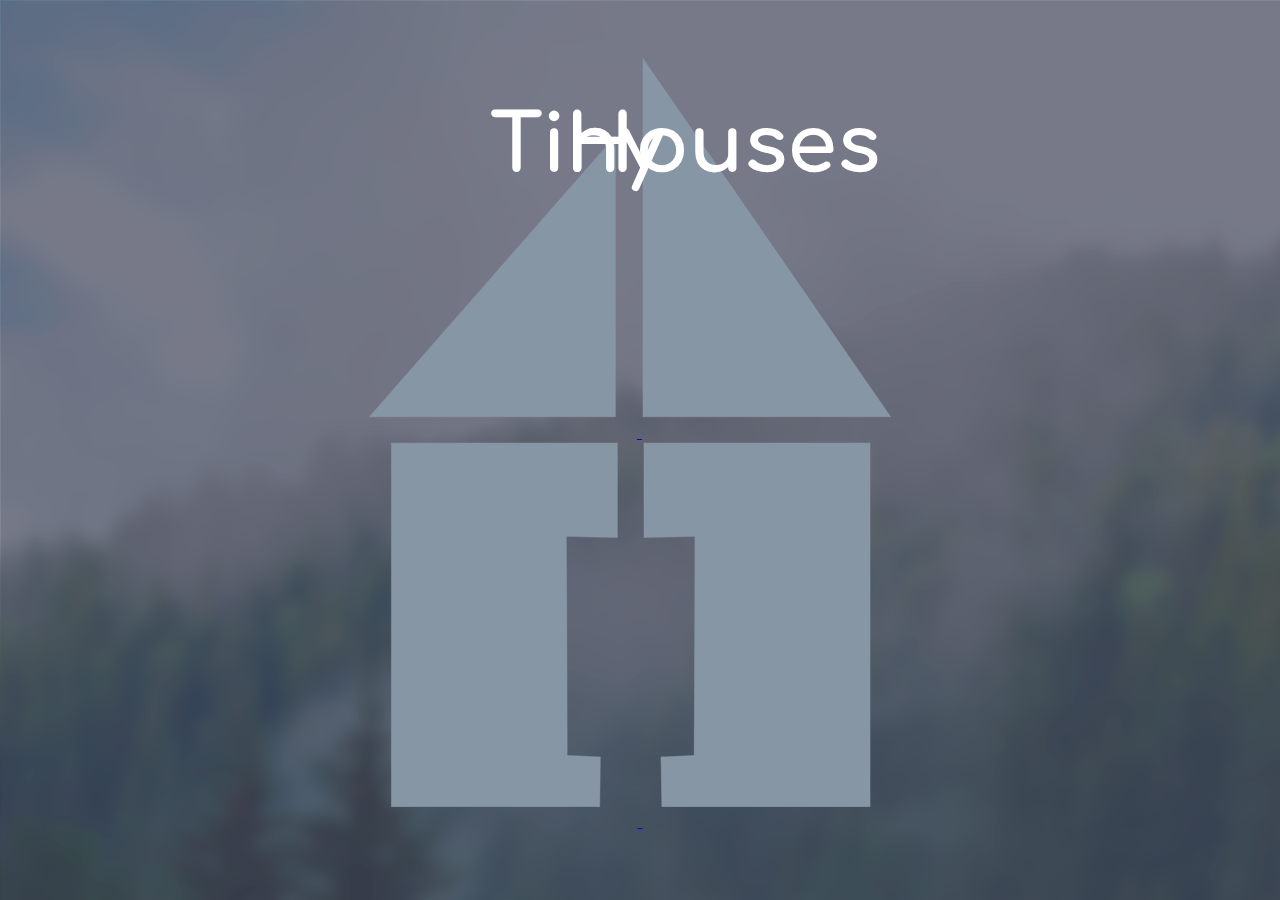
<file: index.html>
<!DOCTYPE html>
<html lang="en">

<head>
	<meta charset="UTF-8">
	<link href="https://fonts.googleapis.com/css?family=Comfortaa:700|Karla:400,400i,700,700i" rel="stylesheet">
	<link rel="stylesheet" type="text/css" href=".\css\css homepage\stylesheet.css">
	<title>Tiny Houses - Home</title>
</head>



<body background="./images/homepage-images/bgindex.png">
	
	<div id= "indextitle1">	<h1>Tiny </h1> </div>
	<div id= "indextitle2">	<h1> Houses</h1> </div>
	
	
	
	
	<div id="housecontainer"> 	
	<a href="./pages/about.html"> <div id="piece1"> </div> </a>
	<a href="./pages/for-sale.html">	<div id="piece2"> </div>  </a>
	</div>



	<div id="housecontainer2">

	<a href="./pages/faq.html"> <div id="piece3"> </div> </a>
	<a href="./pages/comunity.html"> <div id="piece4"> </div> </a>
</div>







</body>
</html>
</file>
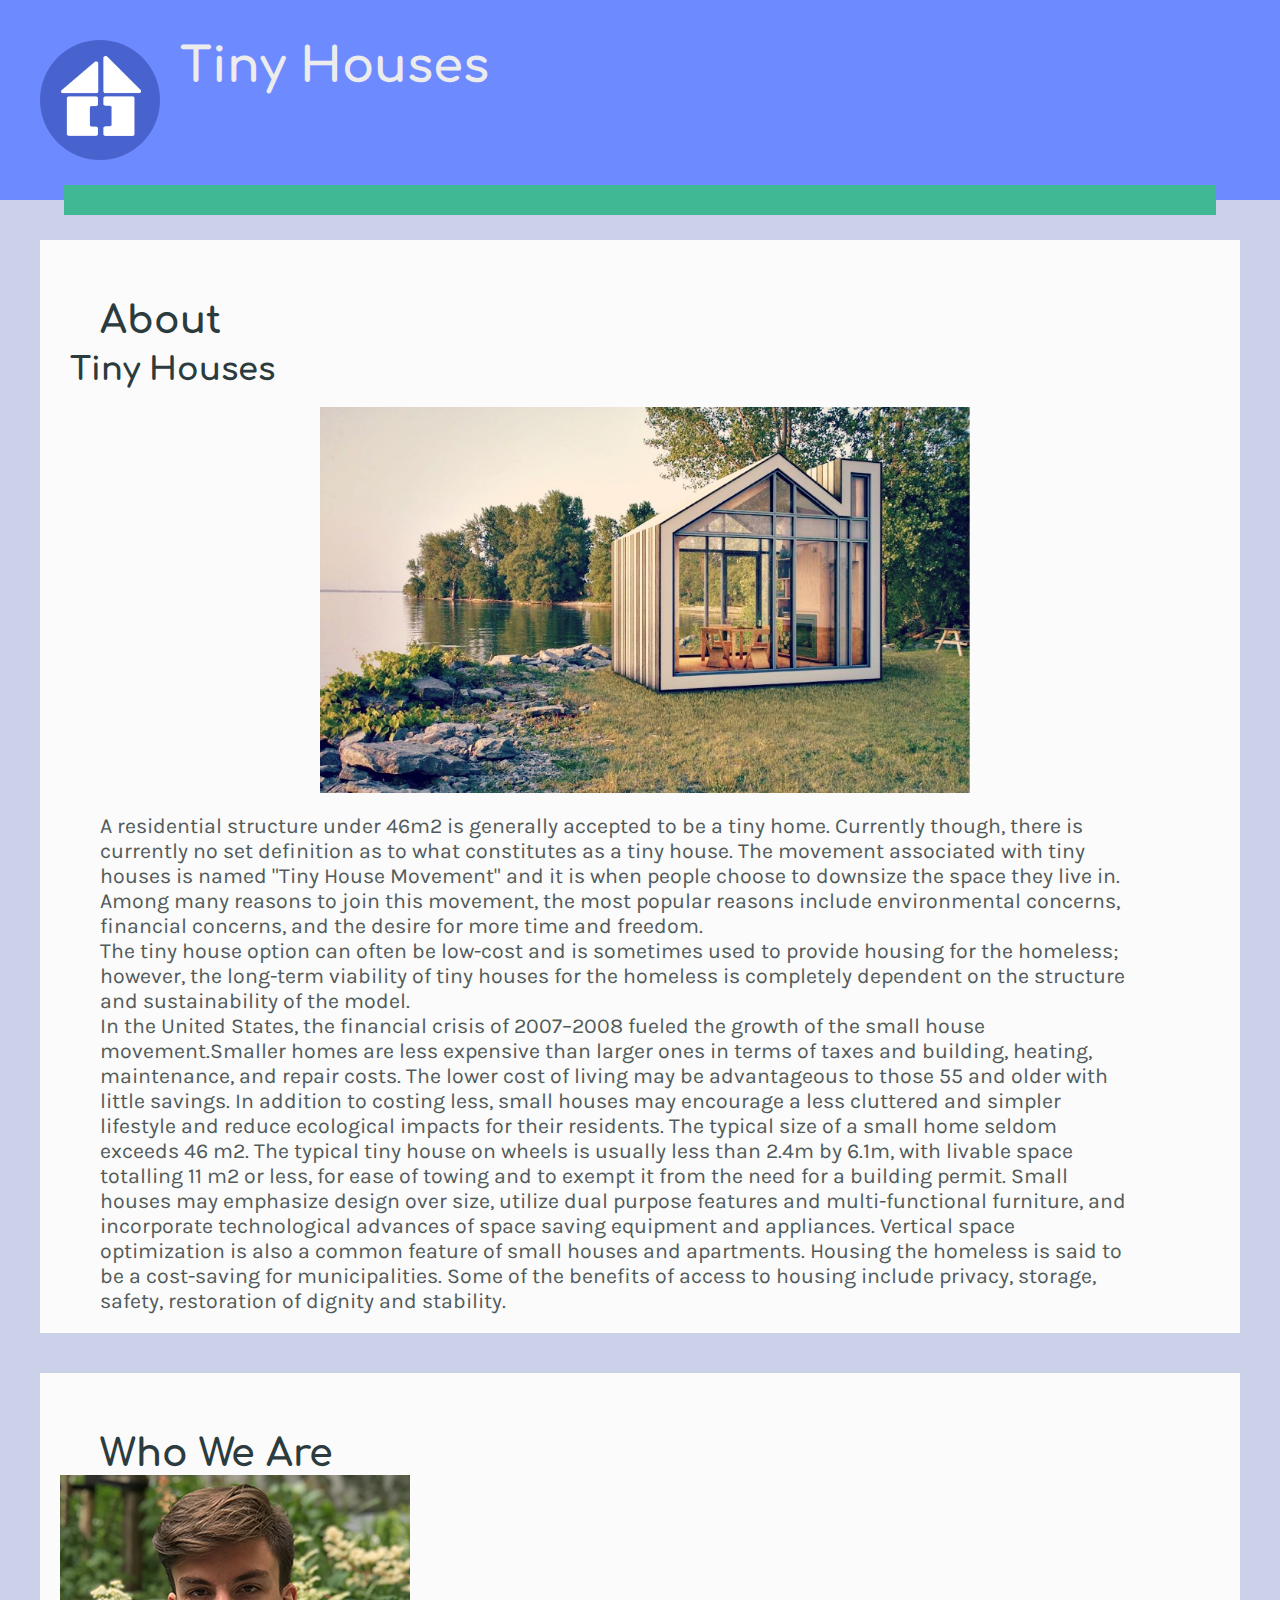
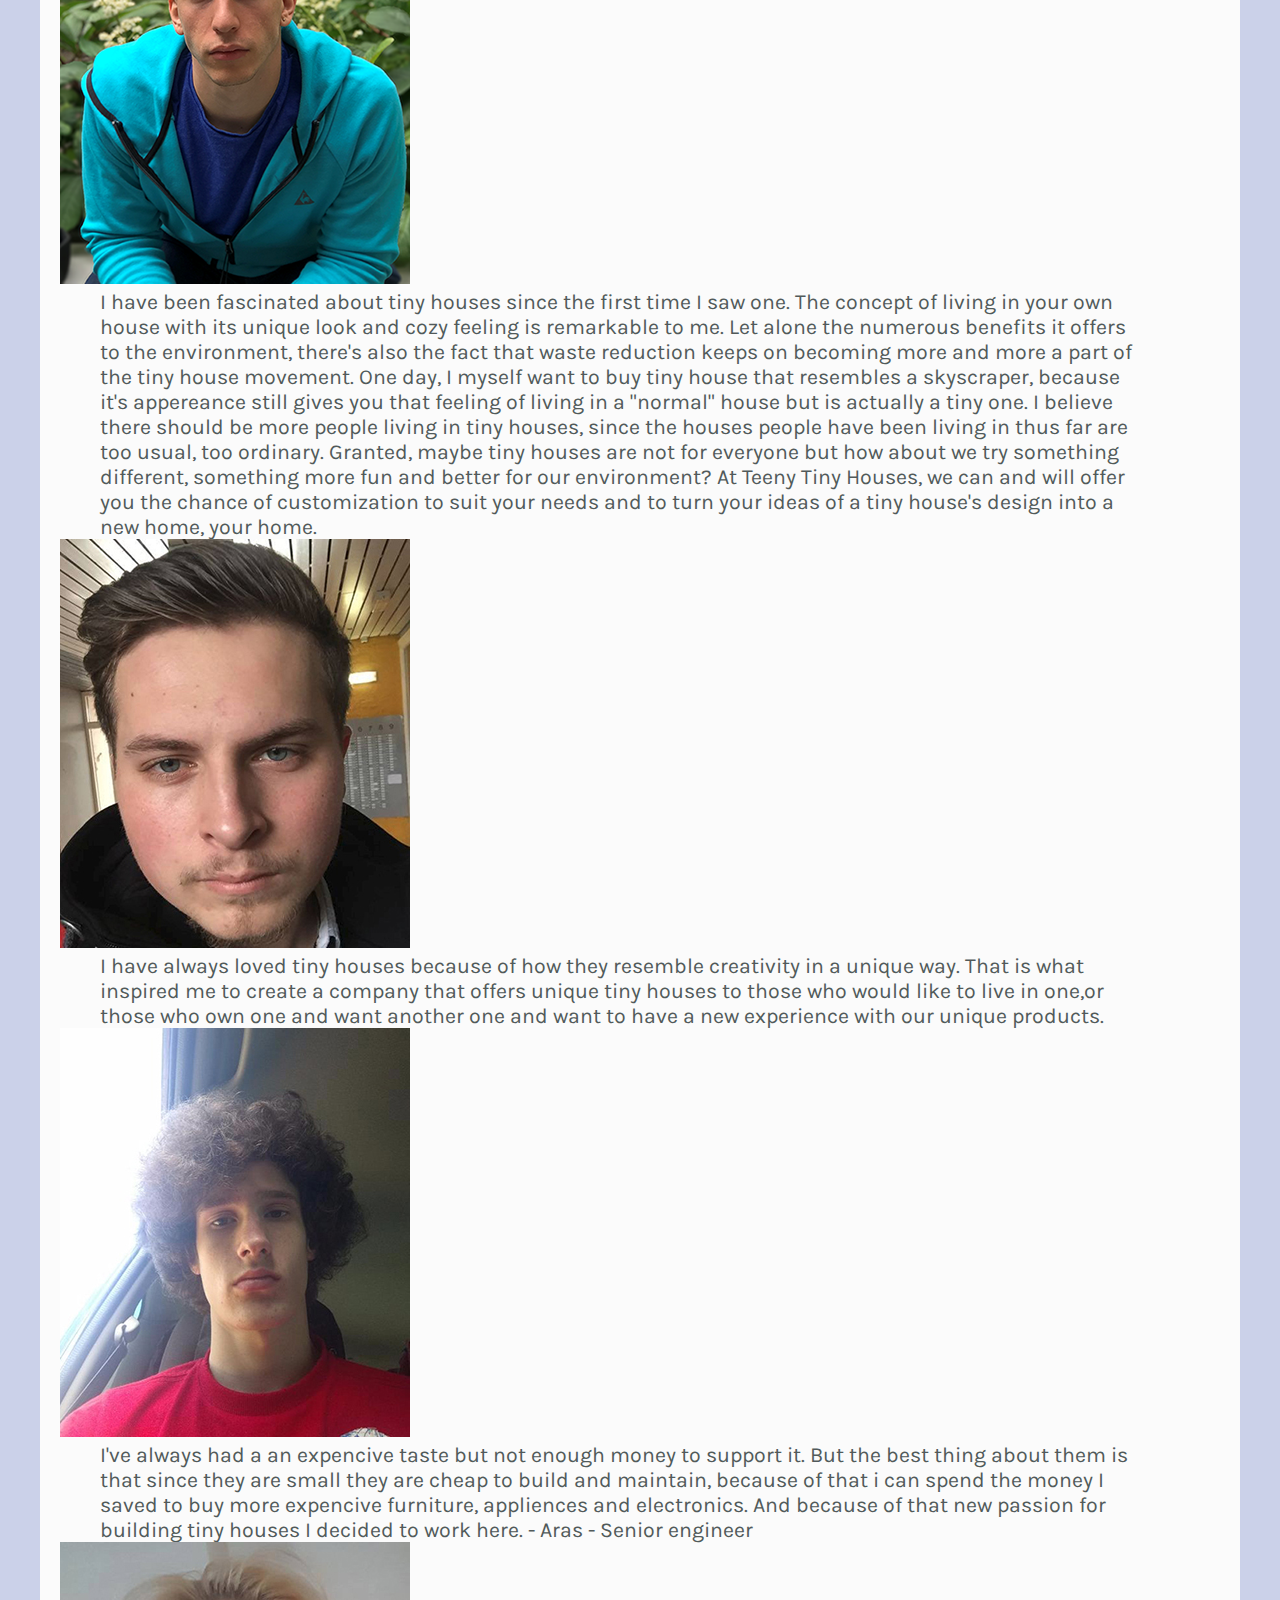
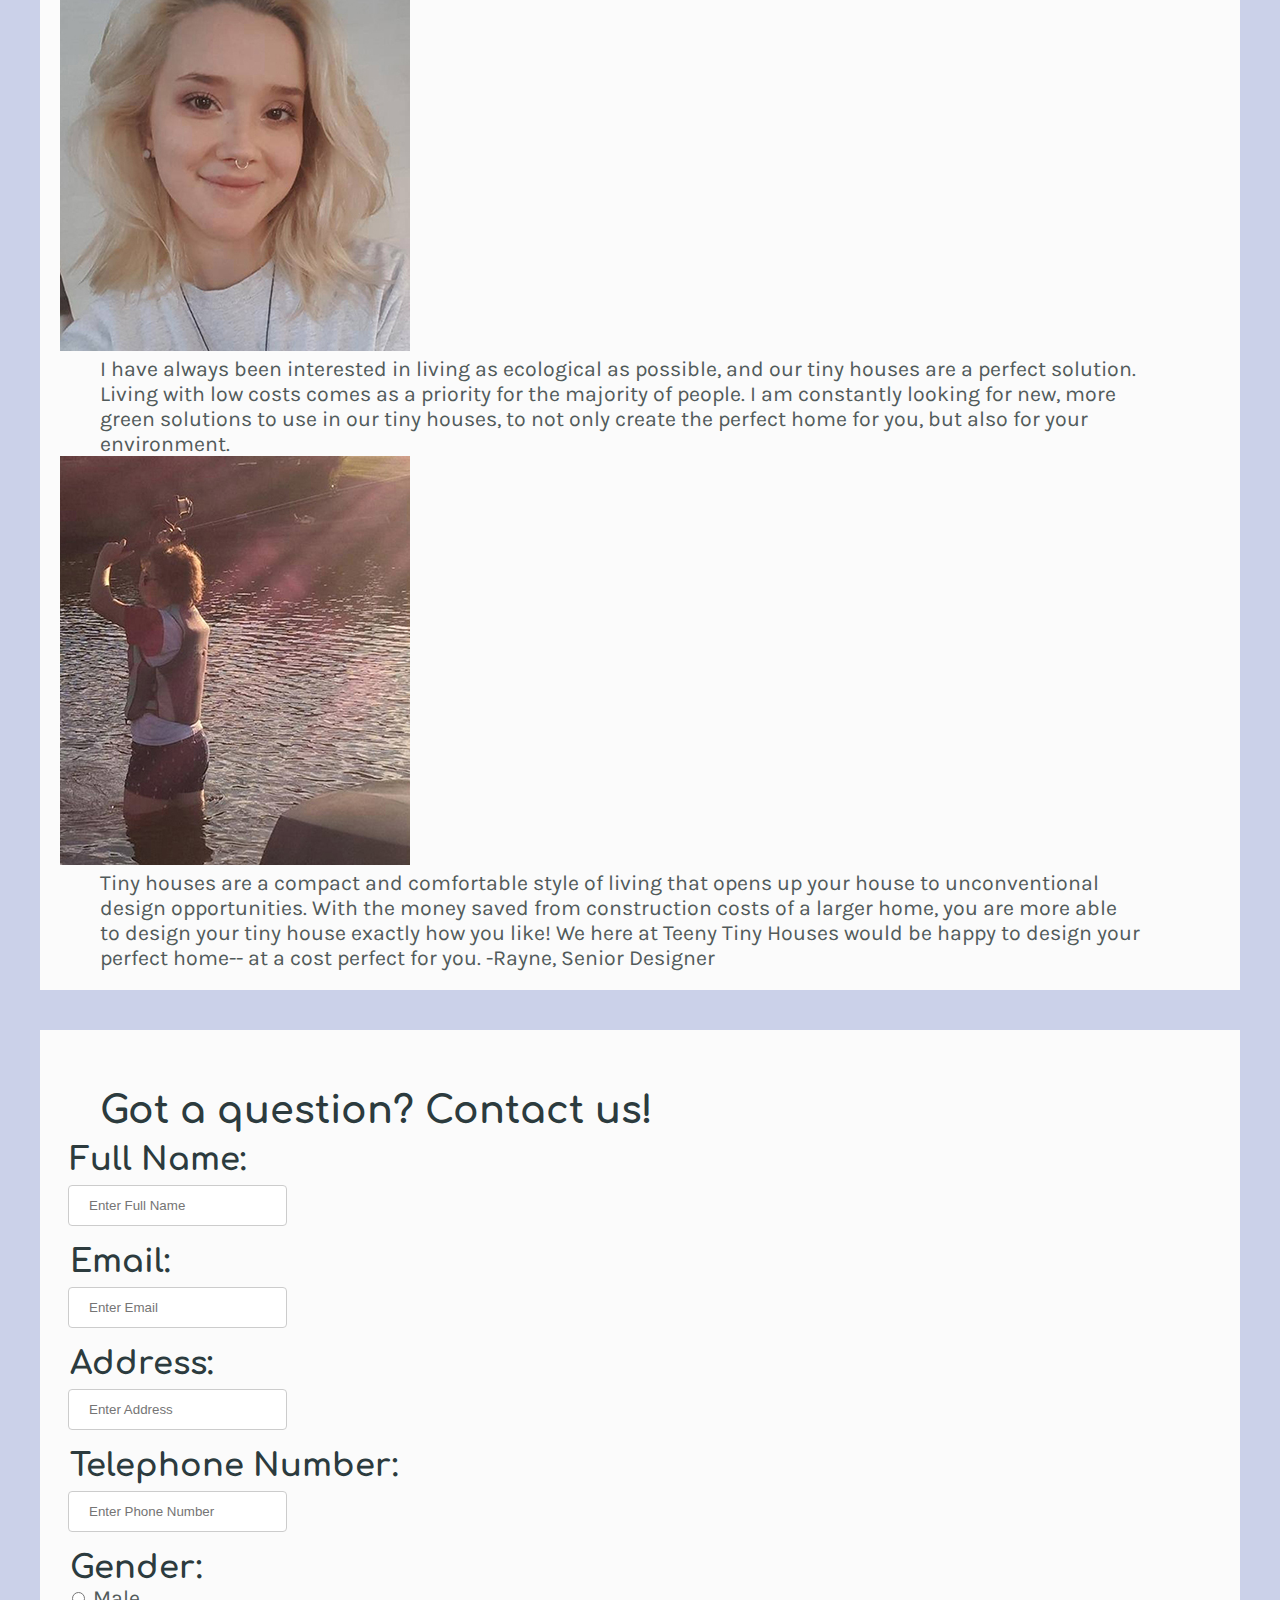
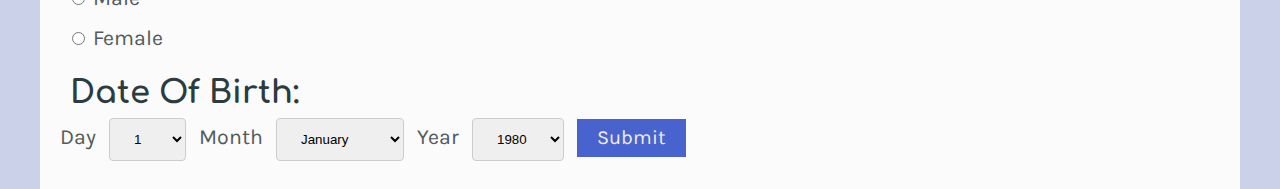
<file: pages/about.html>
<!DOCTYPE html>
<html lang="en">
<head>
	<meta charset="UTF-8">
	<meta name="viewport" content="width=device-width, initial-scale=1">
	<link href="https://fonts.googleapis.com/css?family=Comfortaa:700|Karla:400,400i,700,700i" rel="stylesheet">
    <link rel="stylesheet" href="../css/initial.css">
    <link rel="stylesheet" href="../css/about/about.css">
    <link rel="stylesheet" href="../css/modal.css">
	<title>Teeny Tiny Houses - About</title>
</head>

<body>
	 <!--USE THIS header-->
  <header>
    <div class = "dot">
      <button id="myBtn"><img src="../images/logo-01.png" style="display: block; margin-left: 15px; margin-top: 15px; width: 80px; height: 80px;">
      </button>
    </div>
    <h1>Tiny Houses</h1>
  <div class = "rectangle"> </div>
  </header>

  <div id="navigation-menu" class="modal">
        <div class="modal-content">
            <div class="modal-header">
                <span class="close">&times;</span>
            </div>
            <div class="modal-body">
                <div id="housecontainer">
                    <a href="./about.html">
                        <div id="piece1"> </div>
                    </a>
                    <a href="./for-sale.html">
                        <div id="piece2"> </div>
                    </a>
                </div>
                <div id="housecontainer2">
                    <a href="./faq.html">
                        <div id="piece3"> </div>
                    </a>
                    <a href="./comunity.html">
                        <div id="piece4"> </div>
                    </a>
                </div>
            </div>
        </div>
    </div>
<!--USE THE ABOVE -->
    <div class="box1">
    <h2>About</h2>
    <h3> Tiny Houses
          <img src="../images/about/tiny-house.jpg" alt="Tiny House" class="image1">
    </h3>
        <p class="body"> A residential structure under 46m2 is generally accepted to be a tiny home. Currently though, there is currently no set definition as to what constitutes as a tiny house. The                        movement associated with tiny houses is named "Tiny House Movement" and it is when people choose to downsize the space they live in. Among many reasons to join this movement,                        the most popular reasons include environmental concerns, financial concerns, and the desire for more time and freedom. </p>
              <p class="body"> The tiny house option can often be low-cost and is sometimes used to provide housing for the homeless; however, the long-term viability of tiny houses for the homeless is completely dependent on the structure and sustainability of the model.
              <p class="body"> In the United States, the financial crisis of 2007–2008 fueled the growth of the small house movement.Smaller homes are less expensive than larger ones in terms of taxes and building, heating, maintenance, and repair costs. The lower cost of living may be advantageous to those 55 and older with little savings. In addition to costing less, small houses may encourage a less cluttered and simpler lifestyle and reduce ecological impacts for their residents. The typical size of a small home seldom exceeds 46 m2. The typical tiny house on wheels is usually less than 2.4m by 6.1m, with livable space totalling 11 m2 or less, for ease of towing and to exempt it from the need for a building permit.
              Small houses may emphasize design over size, utilize dual purpose features and multi-functional furniture, and incorporate technological advances of space saving equipment and appliances. Vertical space optimization is also a common feature of small houses and apartments. Housing the homeless is said to be a cost-saving for municipalities. Some of the benefits of access to housing include privacy, storage, safety, restoration of dignity and stability. </p>

    </div>
    <div class="box2">
        <h2>Who We Are </h2>
        <div><img src="../images/about/IMG_05212.png"><p>I have been fascinated about tiny houses since the first time I saw one. The concept of living in your own house with its unique look and cozy feeling is remarkable to me. Let alone the numerous benefits it offers to the environment, there's also the fact that waste reduction keeps on becoming more and more a part of the tiny house movement. One day, I myself want to buy tiny house that resembles a skyscraper, because it's appereance still gives you that feeling of living in a "normal" house but is actually a tiny one. I believe there should be more people living in tiny houses, since the houses people have been living in thus far are too usual, too ordinary. Granted, maybe tiny houses are not for everyone but how about we try something different, something more fun and better for our environment? At Teeny Tiny Houses, we can and will offer you the chance of customization to suit your needs and to turn your ideas of a tiny house's design into a new home, your home. </p> </div> 
        <div><img src="../images/about/krasi.jpeg"><p> I have always loved tiny houses because of how they resemble creativity in a unique way. That is what inspired me to create a company that offers unique tiny houses to those who would like to live in one,or those who own one and want another one and want to have a new experience with our unique products.</p> </div> 
        <div><img src="../images/about/aras.jpeg"><p>I've always had a an expencive taste but not enough money to support it. But the best thing about them is that since they are small they are cheap to build and maintain, because of that i can spend the money I saved to buy more expencive furniture, appliences and electronics. And because of that new passion for building tiny houses I decided to work here. - Aras - Senior engineer </p> </div> 
        <div><img src="../images/about/inka.jpeg"><p> I have always been interested in living as ecological as possible, and our tiny houses are a perfect solution. Living with low costs comes as a priority for the majority of people. I am constantly looking for new, more green solutions to use in our tiny houses, to not only create the perfect home for you, but also for your environment.</p> </div> 
        <div><img src="../images/about/rayn.jpeg"><p>Tiny houses are a compact and comfortable style of living that opens up your house to unconventional design opportunities. With the money saved from construction costs of a larger home, you are more able to design your tiny house exactly how you like! We here at Teeny Tiny Houses would be happy to design your perfect home-- at a cost perfect for you. -Rayne, Senior Designer</p> </div> 
    </div>
    <section id="submission">
    <div class="box3">
    <h2>Got a question? Contact us!</h2>
        <form>
    <h3> Full Name: </h3>
        <input type="text" placeholder="Enter Full Name">
        <h3> Email: </h3>
        <input type="email" placeholder="Enter Email">
        <h3> Address: </h3>
        <input type="text" placeholder="Enter Address">
        <h3> Telephone Number: </h3>
        <input type="text" placeholder="Enter Phone Number">
        <h3> Gender: </h3>
        <input type="radio" name="gender" value="Male"> Male<br>
        <input type="radio" name="gender" value="Female"> Female<br>
        <h3> Date Of Birth:</h3>
                        Day
            <select name="DOBDay">
                    <option value="1">1</option>
                    <option value="2">2</option>
                    <option value="3">3</option>
                    <option value="4">4</option>
                    <option value="5">5</option>
                    <option value="6">6</option>
                    <option value="7">7</option>
                    <option value="8">8</option>
                    <option value="9">9</option>
                    <option value="10">10</option>
                    <option value="11">11</option>
                    <option value="12">12</option>
                    <option value="13">13</option>
                    <option value="14">14</option>
                    <option value="15">15</option>
                    <option value="16">16</option>
                    <option value="17">17</option>
                    <option value="18">18</option>
                    <option value="19">19</option>
                    <option value="20">20</option>
                    <option value="21">21</option>
                    <option value="22">22</option>
                    <option value="23">23</option>
                    <option value="24">24</option>
                    <option value="25">25</option>
                    <option value="26">26</option>
                    <option value="27">27</option>
                    <option value="28">28</option>
                    <option value="29">29</option>
                    <option value="30">30</option>
                    <option value="31">31</option>
                        </select>
                        Month
            <select name="DOBMonth">
                    <option value="January">January</option>
                    <option value="February">February</option>
                    <option value="March">March</option>
                    <option value="April">April</option>
                    <option value="May">May</option>
                    <option value="June">June</option>
                    <option value="July">July</option>
                    <option value="August">August</option>
                    <option value="September">September</option>
                    <option value="October">October</option>
                    <option value="November">November</option>
                    <option value="December">December</option>
                        </select>

                        Year
            <select name="DOBYear">
                    <option value="1980">1980</option>
                    <option value="1981">1981</option>
                    <option value="1982">1982</option>
                    <option value="1983">1983</option>
                    <option value="1984">1984</option>
                    <option value="1985">1985</option>
                    <option value="1986">1986</option>
                    <option value="1987">1987</option>
                    <option value="1988">1988</option>
                    <option value="1989">1989</option>
                    <option value="1990">1990</option>
                    <option value="1991">1991</option>
                    <option value="1992">1992</option>
                    <option value="1993">1993</option>
                    <option value="1994">1994</option>
                    <option value="1995">1995</option>
                    <option value="1996">1996</option>
                    <option value="1997">1997</option>
                    <option value="1998">1998</option>
                    <option value="1999">1999</option>
                    <option value="2000">2000</option>
                    <option value="2001">2001</option>
                    <option value="2002">2002</option>
                    <option value="2003">2003</option>
                    <option value="2004">2004</option>
                    <option value="2005">2005</option>
                    <option value="2006">2006</option>
                    <option value="2007">2007</option>
                    <option value="2008">2008</option>
                    <option value="2009">2009</option>
                    <option value="2010">2010</option>
            </select>
        <button type="submit" class="button">Submit</button>

        </form>

    </div>
	</section>
	<script type="text/javascript" src = "../js/modal.js"></script>
</body>
</html>
</file>
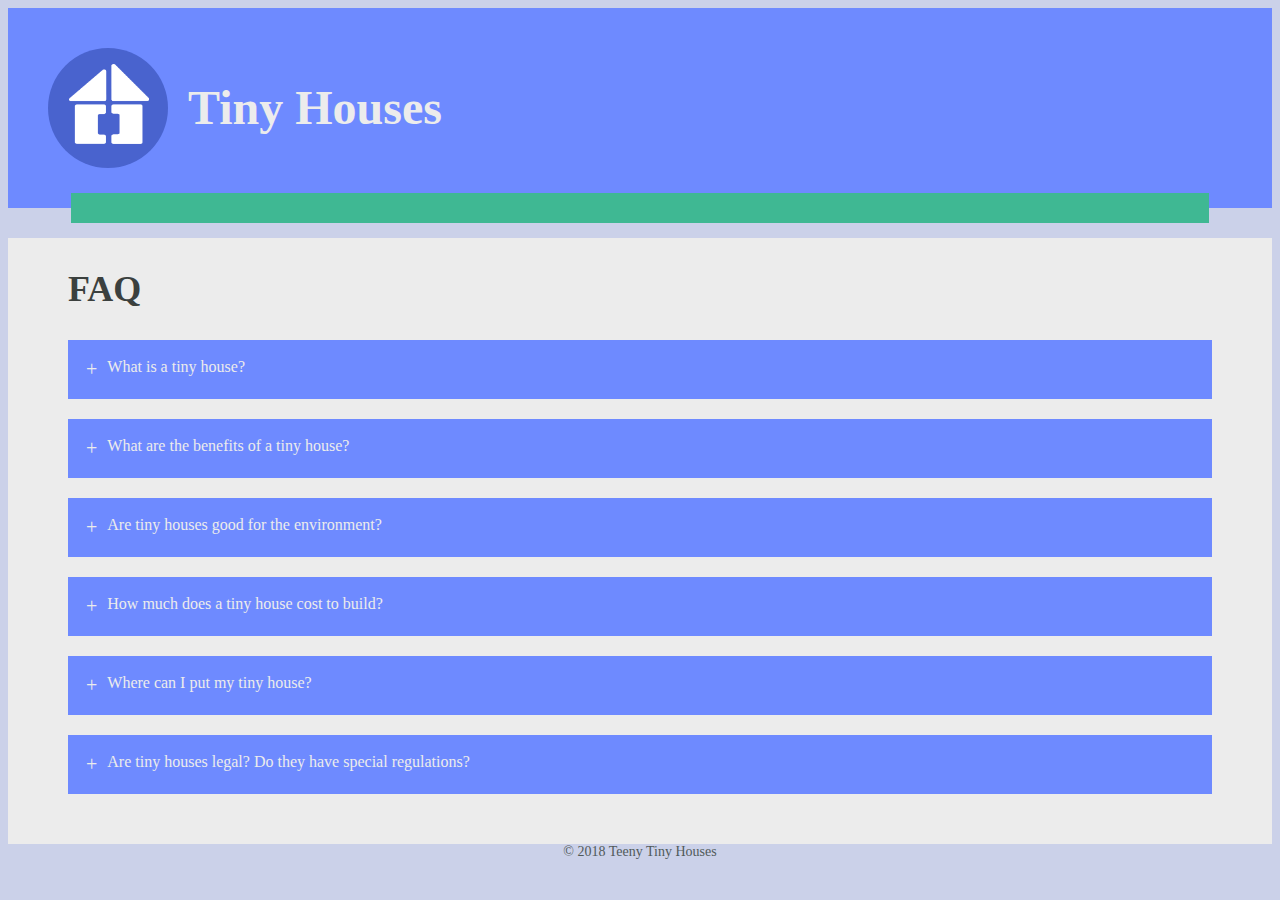
<file: pages/faq.html>
<!DOCTYPE html>

<html lang = "en">
<head>
  <title>Tiny Houses - FAQ</title>
  <link rel = "stylesheet" type = "text/css" href = "../css/faq/style.css">
  <link rel = "stylesheet" type = "text/css" href = "../css/modal.css">

</head>

<body>
  <!--USE THIS header-->
  <header>
    <div class = "dot">
      <button id="myBtn"><img src="../images/logo-01.png" style="display: block; margin-left: 15px; margin-top: 15px; width: 80px; height: 80px;">
      </button>
    </div>
    <h1>Tiny Houses</h1>
  <div class = "rectangle"> </div>
  </header>

  <div id="navigation-menu" class="modal">
        <div class="modal-content">
            <div class="modal-header">
                <span class="close">&times;</span>
            </div>
            <div class="modal-body">
                <div id="housecontainer">
                    <a href="./about.html">
                        <div id="piece1"> </div>
                    </a>
                    <a href="./for-sale.html">
                        <div id="piece2"> </div>
                    </a>
                </div>
                <div id="housecontainer2">
                    <a href="./faq.html">
                        <div id="piece3"> </div>
                    </a>
                    <a href="./comunity.html">
                        <div id="piece4"> </div>
                    </a>
                </div>
            </div>
        </div>
    </div>
<!--USE THE ABOVE -->

  <div class = "main-text">
    <h2>FAQ</h2>
      <button class="accordion">What is a tiny house?</button>
          <div class="panel">
          Tiny houses are a freestanding and mobile home that is smaller than 50 meters square. Many tiny houses are build on flatbed trailers by their owners.
          </div>
      <button class="accordion">What are the benefits of a tiny house?</button>
          <div class="panel">
            The benefits of a tiny house are varied. You are more mobile with a tiny house, capable of moving it from one location to another. You also carry less stuff with you, as you don't have enough space to accumulate clutter.
          </div>
      <button class="accordion">Are tiny houses good for the environment?</button>
          <div class="panel">
            Yes! Tiny houses ar eknown for being environmentally conscious and using less resources than the average house. Due to their small size, they are much cheaper to heat. You can also opt to use recycled materials during the building process, or install solar panels.
          </div>
      <button class="accordion">How much does a tiny house cost to build?</button>
          <div class="panel">
            Tiny houses can cost anywhere between $10k to up to $50k for construction, depending on the materials used and the style of the house. Most professionally constructed tiny houses are between $30k and $50k. The cheapest owner-built homes can come under $10k.
          </div>
      <button class="accordion">Where can I put my tiny house?</button>
          <div class="panel">
            Most people park their tiny homes on their own property, or at a friend's or relative's property. Others use the mobility of their home to move from place to place. If the tiny house has RV or conventional plumbing, it is possible to park it in an RV trailer park.
            <br/> <br/> For the most part, tiny houses do not have zoning rules or ordinances put in place yet, leaving them in a legal gray area. There are, however, many communitities that have adapted to the popularity of tiny houses and allow you to permanently keep your home there.
            </div>
      <button class="accordion">Are tiny houses legal? Do they have special regulations?</button>
          <div class="panel">
            While some communities have building restrictions on alternative housing, others do not. As most tiny houses are built on trailers they fall under 'travel trailer' categories and building codes do not apply. If you are building your tiny home on a foundation, then you must still follow building codes for your area.
            </div>
    </div>
    <script type="text/javascript" src = "../js/faq.js"></script>
    <script type="text/javascript" src = "../js/modal.js"></script>
    <footer>
      © 2018 Teeny Tiny Houses
    </footer>
</body>
</html>
</file>
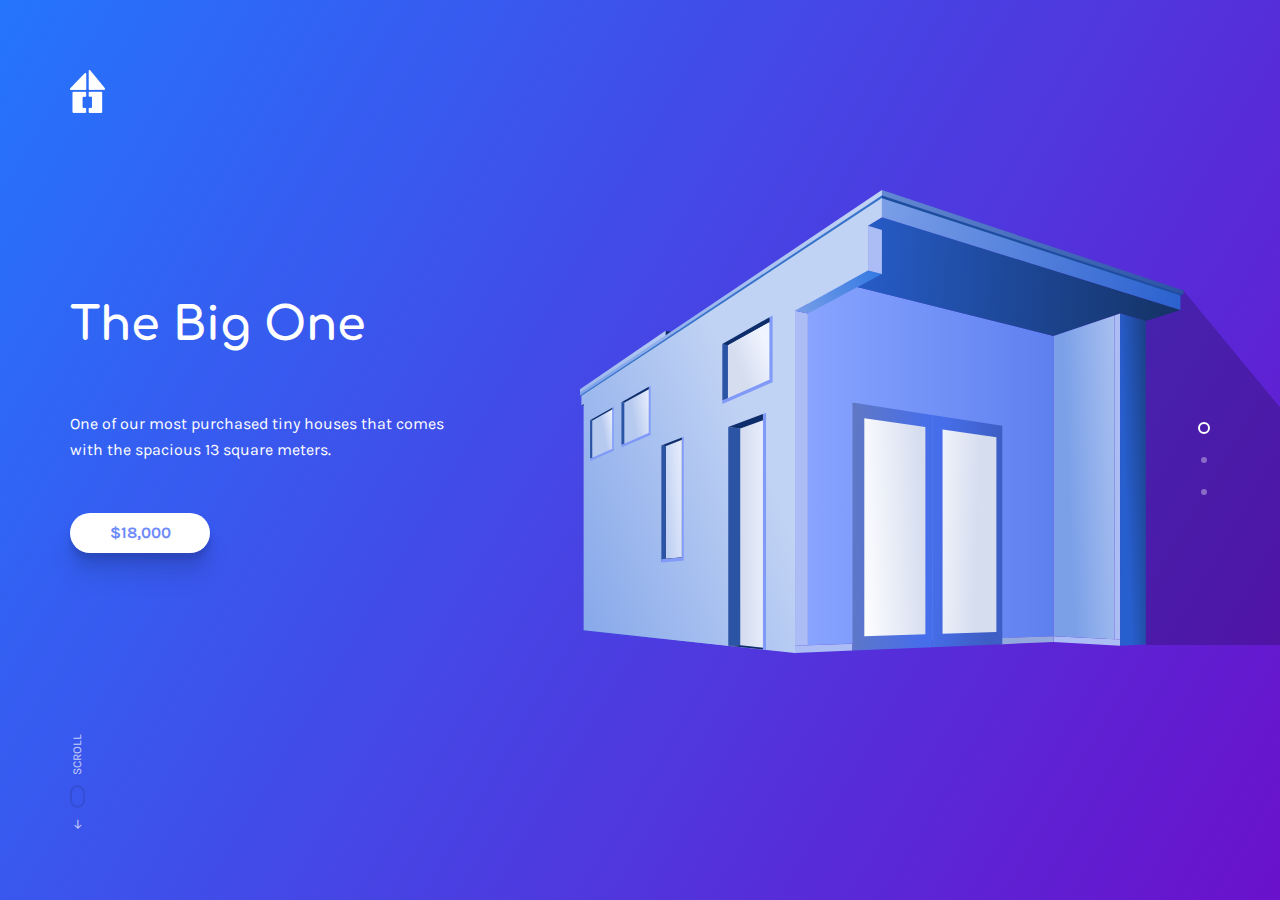
<file: pages/for-sale.html>
<!DOCTYPE html>
<html lang="en">

<head>
    <meta charset="UTF-8">
    <meta name="viewport" content="width=device-width, initial-scale=1">
    <link href="https://fonts.googleapis.com/css?family=Comfortaa:700|Karla:400,400i,700,700i" rel="stylesheet">
    <link rel="stylesheet" href="../css/initial.css">
    <link rel="stylesheet" href="../css/icon-font.css">
    <link rel="stylesheet" href="../css/bootstrap-grid.css">
    <link rel="stylesheet" href="../css/spacing.css">
    <link rel="stylesheet" href="../css/for-sale/header.css">
    <link rel="stylesheet" href="../css/for-sale/screen.css">
    <link rel="stylesheet" href="../css/for-sale/buttons.css">
    <link rel="stylesheet" href="../css/modal.css">
    <title>Tiny Houses - For Sale</title>
</head>

<body>
    <div id="for-sale" class="screen done r-to-l">
        <header class="pt-7">
            <div class="container">
                <div class="row">
                    <div class="col-12">
                        <a id="logo"><img src="../images/logo-01.png" alt="Logo"></a>
                    </div>
                </div>
            </div>
        </header>
        <div class="content d-flex flex-direction-row align-items-center">
            <div class="container p-xl-0 pr-0">
                <div class="row align-items-center mr-0">
                    <div class="col-sm-4 content-wrapper">
                        <h1 class="heading">The big one</h1>
                        <p class="mt-5 mb-5 description">One of our most purchased tiny houses that comes with the spacious 13 square meters.</p>
                        <button class="btn btn-white btn-round shadow">
                            <strong class="normal">$18,000</strong>
                            <strong class="hover">
								<i class="icon-shopping-cart"></i>
								Buy now
							</strong>
                        </button>
                    </div>
                    <div class="col-sm-7 offset-1 pr-0 text-right image-wrapper">
                        <img class="image" src="../images/for-sale/3d-house-1.svg" alt="3D Tiny House 1">
                    </div>
                </div>
            </div>
        </div>
        <footer class="pb-7">
            <div class="container">
                <div class="row">
                    <a class="scroll-down d-flex flex-column">
						<span class="label mb-1">scroll</span>
						<svg id="icon-mouse-svg" viewBox="0 0 15 22.5">
							<g class="icon-mouse">
									<g>
										<circle class="mouse-wheel" cx="7.5" cy="7" r="2"/>
									</g>
								<path class="mouse-outline" d="M7.5,2c3,0,5.5,2.5,5.5,5.5V15c0,3-2.5,5.5-5.5,5.5S2,18,2,15V7.5C2,4.5,4.5,2,7.5,2 M7.5,0C3.4,0,0,3.4,0,7.5V15c0,4.1,3.4,7.5,7.5,7.5S15,19.1,15,15V7.5C15,3.4,11.6,0,7.5,0L7.5,0z"/>
							</g>
						</svg>
						<i class="icon-arrow-down mt-1"></i>
					</a>
                </div>
            </div>
        </footer>
        <div class="controls d-flex flex-column align-items-center justify-content-center">
            <div class="circle active"></div>
            <div class="circle"></div>
            <div class="circle"></div>
        </div>
    </div>
    <div id="navigation-menu" class="modal">
        <div class="modal-content">
            <div class="modal-header">
                <span class="close">&times;</span>
            </div>
            <div class="modal-body">
                <div id="housecontainer">
                    <a href="./about.html">
                        <div id="piece1"> </div>
                    </a>
                    <a href="./for-sale.html">
                        <div id="piece2"> </div>
                    </a>
                </div>
                <div id="housecontainer2">
                    <a href="./faq.html">
                        <div id="piece3"> </div>
                    </a>
                    <a href="./comunity.html">
                        <div id="piece4"> </div>
                    </a>
                </div>
            </div>
        </div>
    </div>
    <script src="https://code.jquery.com/jquery-3.3.1.min.js" integrity="sha256-FgpCb/KJQlLNfOu91ta32o/NMZxltwRo8QtmkMRdAu8=" crossorigin="anonymous"></script>
    <script src="../js/for-sale/gradient-animation.js"></script>
    <script src="../js/for-sale/underscore-min.js"></script>
    <script src="../js/for-sale/jquery.mousewheel.js"></script>
    <script src="../js/for-sale/change-screen.js"></script>
    <script src="../js/for-sale/navigation-menu.js"></script>
</body>

</html>
</file>
<file: css/initial.css>
*,
*::before,
*::after {
    box-sizing: border-box;
}

html {
    min-height: 100%;
}

body {
	margin: 0;
    min-height: 100vh;
    display: flex;
    flex-direction: column;
    position: relative;
    font-family: 'Karla', sans-serif;
    font-size: 16px;
    color: #515A5A;
}

button {
    font-family: 'Karla', sans-serif;
}

a {
	color: inherit;
	text-decoration: none;
}

p {
	margin: 0;
}

h1,
h2,
h3,
h4,
h5,
h6 {
    font-family: 'Comfortaa', cursive;
    font-weight: 700;
    color: #2C3B3E;
    margin: 0;
}

h1 {
    font-size: 46px;
}

h2 {
    font-size: 38px;
}

h3 {
    font-size: 32px;
}

h4 {
    font-size: 22px;
}

.text-right {
    text-align: right;
}
</file>
<file: css/about/about.css>
body {
  background-color: #CBD1E9;
  font-family: Karla;
  color: #515A5A;
  font-size: 16pt;
  position: relative;
}
    h1 {
      font-family: Comfortaa;
      font-size: 48px;
      color: #ECECEC;
      position: absolute;
      padding-left: 20px;
      display: inline-block;
    }
h2, h3, h5, {
    margin-left: 40px;
}




/* USE THIS HEADER */
header {
  font-family: Comfortaa;
  font-size: 48px;
  padding: 40px;
  background-color: #6e8aff;
  color: white;
  position: relative;
}
.dot {
  height: 120px;
  width: 120px;
  border-radius: 50%;
  background-color: #4963CE;
  position: relative;

  display: inline-block;
}
.rectangle {
  height: 30px;
  width: 90%;
  background-color: #3fb893;
  margin-left: 5%;
  position: absolute;
  bottom: -15px;
  left: 0px;
}
/*USE THE ABOVE*/
#myBtn {
    background-color: transparent;
    border: none;
    display: inline-block;
}

div > p {
    display: block;
}

h2 {
    margin-top: 40px;
    margin-left: 40px;
}

h3 {
    margin-top: 10px;
    margin-left: 10px;
    
}

.box1, .box2, .box3 {
     margin-top: 40px;
     background-color: #fbfbfb;
     margin-left: 40px;
     margin-right: 40px;
     padding: 20px;
     top: 20px;
}

p {
    margin-left: 40px;
    margin-right: 80px;
}


h5 {
    font-size: 38px;
}


}


#submission input[type="email"], #submission input[type="text"]  {
    margin-left: 0.5%;
}
#submission input[type="radio"] {
    margin-left: 1%;
    margin-bottom: 20px;
}

input[name="DOBDay"], input[name="DOBMonth"], input[name="DOBYear"] {
    margin-left: 40px;
}

.image1{
    display: block;
    margin-left: auto;
    margin-right: auto;
    width: 60%;
    padding:20px;
}
#form {}
input[type=text], select{
    margin-left: 10px;
    padding: 12px 20px;
    margin: 8px;
    display: inline-block;
    border: 1px solid #ccc;
    border-radius: 4px;
    box-sizing: border-box;
} 
input[type=email], select{
  margin-left: 10px;
    padding: 12px 20px;
    margin: 8px;
    display: inline-block;
    border: 1px solid #ccc;
    border-radius: 4px;
    box-sizing: border-box;
}

input[type=submit], select{
    margin-left: 10px;
    padding: 12px 20px;
    margin: 8px;
    display: inline-block;
    border: 1px solid #ccc;
    border-radius: 4px;
    box-sizing: border-box;
}

.button {
    height: 38px;
    background: #4963CE;
    border: 0;
    padding-left: 20px;
    padding-right: 20px;
    color: #eeeeee;
    font-size: 20px;
}
</file>
<file: css/modal.css>
.modal {
    display: none;
    position: fixed;
    z-index: 1;
    left: 0;
    top: 0;
    width: 100%;
    height: 100%;
    overflow: auto;
    background-color: rgb(0, 0, 0);
    background-color: rgba(0, 0, 0, 0.4);
}

.modal *,
.modal *::before,
.modal *::after {
    box-sizing: border-box;
}

.modal-body {
    padding: 2px 16px;
}


/* STYLING FOR THE CONTENT OF THE OVERLAY GOES HERE!!*/

.modal-content {
    position: relative;
    background: url("../images/homepage-images/bgindex.png");
    margin: auto;
    padding: 0;
    height: 100%;
    box-shadow: 0 4px 8px 0 rgba(0, 0, 0, 0.2), 0 6px 20px 0 rgba(0, 0, 0, 0.19);
    animation-name: animatetop;
    animation-duration: 0.4s;
    background-size: cover;
}

.modal-content .modal-header {
    position: absolute;
    top: 30px;
    right: 30px;
}

.modal-content .modal-header .close {
    cursor: pointer;
    font-size: 30px;
    color: white;
}


/* Add Animation */

@keyframes animatetop {
    from {
        top: -300px;
        opacity: 0
    }
    to {
        top: 0;
        opacity: 1
    }
}


#housecontainer {
    text-align: center;
    margin: auto;
}

#housecontainer2 {
    padding-bottom: 50px;
    text-align: center;
    margin: auto;
}

#piece1 {
    padding: 10px;
    background: url("../images/homepage-images/roof1empty.png") no-repeat;
    height: 283px;
    width: 248px;
    display: inline-block;
}

#piece2 {
    padding: 10px;
    background: url("../images/homepage-images/roof2empty.png") no-repeat;
    height: 360px;
    width: 249px;
    display: inline-block;
}

#piece3 {
    margin: 0 auto;
    padding: 10px;
    background: url("../images/homepage-images/wall1empty.png") no-repeat;
    height: 365px;
    width: 228px;
    display: inline-block;
}

#piece4 {
    margin: 0 auto;
    padding: 10px;
    background: url("../images/homepage-images/wall2empty.png") no-repeat;
    height: 365px;
    width: 228px;
    display: inline-block;
}


/* House piece hovers*/

#piece1:hover {
    padding: 10px;
    background: url("../images/homepage-images/roof1hover.png") no-repeat;
    height: 283px;
    width: 248px;
}

#piece2:hover {

    padding: 10px;
    background: url("../images/homepage-images/roof2hover.png") no-repeat;
    height: 360px;
    width: 249px;
}

#piece3:hover {
    padding: 10px;
    background: url("../images/homepage-images/wall1hover.png") no-repeat;
    height: 365px;
    width: 228px;
}

#piece4:hover {
    padding: 10px;
    background: url("../images/homepage-images/wall2hover.png") no-repeat;
    height: 365px;
    width: 228px;
}
</file>
<file: css/faq/style.css>
body {
  background-color: #CBD1E9;
  font-family: Karla;
  color: #515A5A;
  font-size: 16pt;
  position: relative;
}
/* USE THIS HEADER */
header {
  font-family: Comfortaa;
  font-size: 48px;
  padding: 40px;
  background-color: #6e8aff;
  color: white;
  position: relative;
}
.dot {
  height: 120px;
  width: 120px;
  border-radius: 50%;
  background-color: #4963CE;
  position: relative;

  display: inline-block;
}
.rectangle {
  height: 30px;
  width: 90%;
  background-color: #3fb893;
  margin-left: 5%;
  position: absolute;
  bottom: -15px;
  left: 0px;
}
/*USE THE ABOVE*/

.main-text {

  font-size: 14px;
  background-color: #ECECEC;
  margin-top: 30px;
  padding-bottom: 30px;
  padding-left: 60px;
  padding-right: 60px
}
h1 {
  font-family: Comfortaa;
  font-size: 48px;
  color: #ECECEC;
  position: absolute;
  padding-left: 20px;
  display: inline-block;
}
h2 {
  font-family: Comfortaa;
  font-size: 36px;
  color: #3B403E;
  padding-top: 30px;
}

.accordion {
    font-family: Karla;
    font-size: 16px;
    background-color: #6e8aff;
    color: #ECECEC;
    cursor: pointer;
    padding: 18px;
    width: 100%;
    text-align: left;
    border: none;
    outline: none;
    transition: 0.4s;
}
.active, .accordion:hover {
    background-color: #9eb0ff;
}
.accordion:after {
    content: '\002B'; /* Unicode character for "plus" sign (+) */
    font-size: 20px;
    color: #ECECEC;
    float: left;
    padding-left: 0px;
    padding-right: 10px;
}

.active:after {
    content: "\2212"; /* Unicode character for "minus" sign (-) */
}

.panel {
    font-family: Karla;
    font-size: 16px;
    padding: 0 18px;
    margin: 10px;
    max-height: 0;
    overflow: hidden;
    transition: max-height 0.2s ease-out;
}
#myBtn {
    background-color: transparent;
    border: none;
    display: inline-block;
}

footer {
    text-align: center;
    font-size: 14px;
}
</file>
<file: css/icon-font.css>
@font-face {
    font-family: 'Tiny Houses Icon Font';
    src: url('../fonts/tiny-houses.eot?qhoibi');
    src: url('../fonts/tiny-houses.eot?qhoibi#iefix') format('embedded-opentype'),
    url('../fonts/tiny-houses.ttf?qhoibi') format('truetype'),
    url('../fonts/tiny-houses.woff?qhoibi') format('woff'),
    url('../fonts/tiny-houses.svg?qhoibi#tiny-houses') format('svg');
    font-weight: normal;
    font-style: normal;
}

i {
    /* use !important to prevent issues with browser extensions that change fonts */
    font-family: 'Tiny Houses Icon Font' !important;
    speak: none;
    font-style: normal;
    font-weight: normal;
    font-variant: normal;
    text-transform: none;
    line-height: 1;

    /* Better Font Rendering =========== */
    -webkit-font-smoothing: antialiased;
    -moz-osx-font-smoothing: grayscale;
}

.icon-arrow-down:before {
    content: "\e90b";
}

.icon-shopping-cart:before {
    content: "\e9b4";
}
</file>
<file: css/spacing.css>
.m-0 {
  margin: 0 !important;
}

.mt-0,
.my-0 {
  margin-top: 0 !important;
}

.mr-0,
.mx-0 {
  margin-right: 0 !important;
}

.mb-0,
.my-0 {
  margin-bottom: 0 !important;
}

.ml-0,
.mx-0 {
  margin-left: 0 !important;
}

.m-1 {
  margin: 10px !important;
}

.mt-1,
.my-1 {
  margin-top: 10px !important;
}

.mr-1,
.mx-1 {
  margin-right: 10px !important;
}

.mb-1,
.my-1 {
  margin-bottom: 10px !important;
}

.ml-1,
.mx-1 {
  margin-left: 10px !important;
}

.m-2 {
  margin: 20px !important;
}

.mt-2,
.my-2 {
  margin-top: 20px !important;
}

.mr-2,
.mx-2 {
  margin-right: 20px !important;
}

.mb-2,
.my-2 {
  margin-bottom: 20px !important;
}

.ml-2,
.mx-2 {
  margin-left: 20px !important;
}

.m-3 {
  margin: 30px !important;
}

.mt-3,
.my-3 {
  margin-top: 30px !important;
}

.mr-3,
.mx-3 {
  margin-right: 30px !important;
}

.mb-3,
.my-3 {
  margin-bottom: 30px !important;
}

.ml-3,
.mx-3 {
  margin-left: 30px !important;
}

.m-4 {
  margin: 40px !important;
}

.mt-4,
.my-4 {
  margin-top: 40px !important;
}

.mr-4,
.mx-4 {
  margin-right: 40px !important;
}

.mb-4,
.my-4 {
  margin-bottom: 40px !important;
}

.ml-4,
.mx-4 {
  margin-left: 40px !important;
}

.m-5 {
  margin: 50px !important;
}

.mt-5,
.my-5 {
  margin-top: 50px !important;
}

.mr-5,
.mx-5 {
  margin-right: 50px !important;
}

.mb-5,
.my-5 {
  margin-bottom: 50px !important;
}

.ml-5,
.mx-5 {
  margin-left: 50px !important;
}

.m-6 {
  margin: 60px !important;
}

.mt-6,
.my-6 {
  margin-top: 60px !important;
}

.mr-6,
.mx-6 {
  margin-right: 60px !important;
}

.mb-6,
.my-6 {
  margin-bottom: 60px !important;
}

.ml-6,
.mx-6 {
  margin-left: 60px !important;
}

.m-7 {
  margin: 70px !important;
}

.mt-7,
.my-7 {
  margin-top: 70px !important;
}

.mr-7,
.mx-7 {
  margin-right: 70px !important;
}

.mb-7,
.my-7 {
  margin-bottom: 70px !important;
}

.ml-7,
.mx-7 {
  margin-left: 70px !important;
}

.p-0 {
  padding: 0 !important;
}

.pt-0,
.py-0 {
  padding-top: 0 !important;
}

.pr-0,
.px-0 {
  padding-right: 0 !important;
}

.pb-0,
.py-0 {
  padding-bottom: 0 !important;
}

.pl-0,
.px-0 {
  padding-left: 0 !important;
}

.p-1 {
  padding: 10px !important;
}

.pt-1,
.py-1 {
  padding-top: 10px !important;
}

.pr-1,
.px-1 {
  padding-right: 10px !important;
}

.pb-1,
.py-1 {
  padding-bottom: 10px !important;
}

.pl-1,
.px-1 {
  padding-left: 10px !important;
}

.p-2 {
  padding: 20px !important;
}

.pt-2,
.py-2 {
  padding-top: 20px !important;
}

.pr-2,
.px-2 {
  padding-right: 20px !important;
}

.pb-2,
.py-2 {
  padding-bottom: 20px !important;
}

.pl-2,
.px-2 {
  padding-left: 20px !important;
}

.p-3 {
  padding: 30px !important;
}

.pt-3,
.py-3 {
  padding-top: 30px !important;
}

.pr-3,
.px-3 {
  padding-right: 30px !important;
}

.pb-3,
.py-3 {
  padding-bottom: 30px !important;
}

.pl-3,
.px-3 {
  padding-left: 30px !important;
}

.p-4 {
  padding: 40px !important;
}

.pt-4,
.py-4 {
  padding-top: 40px !important;
}

.pr-4,
.px-4 {
  padding-right: 40px !important;
}

.pb-4,
.py-4 {
  padding-bottom: 40px !important;
}

.pl-4,
.px-4 {
  padding-left: 40px !important;
}

.p-5 {
  padding: 50px !important;
}

.pt-5,
.py-5 {
  padding-top: 50px !important;
}

.pr-5,
.px-5 {
  padding-right: 50px !important;
}

.pb-5,
.py-5 {
  padding-bottom: 50px !important;
}

.pl-5,
.px-5 {
  padding-left: 50px !important;
}

.p-6 {
  padding: 60px !important;
}

.pt-6,
.py-6 {
  padding-top: 60px !important;
}

.pr-6,
.px-6 {
  padding-right: 60px !important;
}

.pb-6,
.py-6 {
  padding-bottom: 60px !important;
}

.pl-6,
.px-6 {
  padding-left: 60px !important;
}

.p-7 {
  padding: 70px !important;
}

.pt-7,
.py-7 {
  padding-top: 70px !important;
}

.pr-7,
.px-7 {
  padding-right: 70px !important;
}

.pb-7,
.py-7 {
  padding-bottom: 70px !important;
}

.pl-7,
.px-7 {
  padding-left: 70px !important;
}

.m-auto {
  margin: auto !important;
}

.mt-auto,
.my-auto {
  margin-top: auto !important;
}

.mr-auto,
.mx-auto {
  margin-right: auto !important;
}

.mb-auto,
.my-auto {
  margin-bottom: auto !important;
}

.ml-auto,
.mx-auto {
  margin-left: auto !important;
}
</file>
<file: css/for-sale/header.css>
#for-sale header {
	margin: 0;
}

#for-sale header #logo {
	display: block;
	width: 35px;
	cursor: pointer;
}

#for-sale header #logo img {
	width: 100%;
	display: block;
}
</file>
<file: css/for-sale/screen.css>
.screen {
    display: flex;
    flex-direction: column;
    height: 100vh;
    background: linear-gradient(-59.54deg, rgba(106, 17, 203, 1) 0%, rgba(37, 117, 252, 1) 100%);
    color: #fff;
    transition: all .3s ease-in-out;
}

.screen .content {
	flex-grow: 1;
	position: relative;
}

.screen .content .heading {
	text-transform: capitalize;
	color: inherit;
	line-height: 72px;
}

.screen .content .description {
	line-height: 26px;
}

.screen .content .image-wrapper.text-left img {
	transform: scaleX(-1);
    filter: FlipH;
}

.screen .content .image {
	max-height: 70vh;
	max-width: 100%;
	transform: translateY(0);
}

.screen .content .heading,
.screen .content .description,
.screen .content .btn,
.screen .content .image {
	transform: translateY(0);
	transition: transform .8s cubic-bezier(0.165, 0.84, 0.44, 1), opacity .2s ease-out, visibility .2s ease-out;
}

.screen .content .fade-up {
	transform: translateY(-50%);
	opacity: 0;
	visibility: hidden;
}

.screen .content .description.fade-up {
	transition-delay: .1s;
}

.screen .content .btn.fade-up {
	transform: translateY(-100%);
	transition-delay: .2s;
}

.screen .content .image.fade-up {
	transform: translateY(-15%);
	opacity: 0;
	visibility: hidden;
}

.screen .content .fade-down {
	transform: translateY(50%);
	opacity: 0;
	visibility: hidden;
}

.screen .content .description.fade-down {
	transition-delay: .1s;
}

.screen .content .btn.fade-down {
	transform: translateY(100%);
	transition-delay: .2s;
}

.screen .content .image.fade-down {
	transform: translateY(15%);
	opacity: 0;
	visibility: hidden;
}

.scroll-down,
.scroll-up {
	transition: none;
}

.screen .content .scroll-down {
	transform: translateY(-50%);
}

.screen .content .btn.scroll-down {
	transform: translateY(-100%);
}

.screen .content .image.scroll-down {
	transform: translateY(-15%);
}

.screen .content .scroll-up {
	transform: translateY(50%);
}

.screen .content .btn.scroll-up {
	transform: translateY(100%);
}

.screen .content .image.scroll-up {
	transform: translateY(15%);
}

@media (min-width: 1920px) {
	.screen .content .image {
		height: 70vh;
		max-height: auto;
	}
}

.screen .content .btn i {
	margin-right: 5px;
}

.screen .scroll-down {
	text-transform: uppercase;
	font-size: 12px;
	text-align: center;
	cursor: pointer;
	padding: 0 15px;
}

.screen .scroll-down .label {
	transform: rotate(180deg);
	writing-mode: vertical-rl;
}

.screen .scroll-down .label,
.screen .scroll-down i {
	opacity: .7;
	transition: opacity .3s ease-in-out;
}

.screen .scroll-down:hover .label,
.screen .scroll-down:hover i {
	opacity: 1;
}

.screen .scroll-down #icon-mouse-svg {
	width: 15px;
	height: 23px;
}

.screen .scroll-down #icon-mouse-svg .mouse-wheel {
	fill: #fff;
	opacity: 0;
	animation-name: mouse-wheel-movement;
	animation-duration: 1.5s;
	animation-iteration-count: infinite;
	animation-delay: .5s;
}

.screen .scroll-down #icon-mouse-svg .mouse-outline {
	opacity: .1;
}

@keyframes mouse-wheel-movement {
	0% {
		opacity: 0;
		transform: translateY(0);
	}

	20% {
		opacity: 1;
		transform: translateY(0);
	}

	75% {
		opacity: 1;
	}

	95% {
		opacity: 0;
	}

	100% {
		transform: translateY(9px);
	}
}

.screen .controls {
	position: absolute;
	top: 0;
	right: 70px;
	bottom: 0;
	margin: auto;
}

.screen .controls .circle {
	width: 12px;
	height: 12px;
	display: block;
	background-color: #fff;
	opacity: .35;
	border-radius: 50%;
	border: 3px solid rgba(255, 255, 255, 0);
	cursor: pointer;
	margin-top: 20px;
	background-clip: padding-box;
	transition: all .3s ease-in-out;
}

.screen .controls .circle:hover,
.screen .controls .circle.active {
	border: 2px solid #fff;
	background-color: transparent;
	opacity: 1;
}
</file>
<file: css/for-sale/buttons.css>
.btn {
	border: 0;
	outline: 0;
	box-shadow: none;
	cursor: pointer;
	line-height: 40px;
	height: 40px;
	min-width: 140px;
	padding: 0 20px;
	font-size: inherit;
	position: relative;
	transition: all .3s ease-in-out;
}

.btn.btn-round {
	border-radius: 50px;
}

.btn-white {
	background-color: #fff;
	color: #6D89FA;
}

.btn.shadow {
	box-shadow : 0 6px 4px rgba(0, 0, 0, 0.08), 0 12px 12px rgba(0, 0, 0, 0.08), 0 24px 24px rgba(0, 0, 0, 0.08);
}

.btn i {
	font-size: 14px;
}

.btn .hover,
.btn .normal {
	position: absolute;
	top: 0;
	right: 0;
	bottom: 0;
	left: 0;
	margin: auto;
	transition: opacity .15s ease-in-out, transform 1s cubic-bezier(0.19, 1, 0.22, 1), visibility .15s ease-in-out;
}

.btn .normal {
	transform: translateY(0);
}

.btn .hover {
	transform: translateY(50%);
	opacity: 0;
	visibility: hidden;
}

.btn:hover .normal,
.btn:focus .normal,
.btn:active .normal,
.btn.active .normal {
	transform: translateY(-50%);
	opacity: 0;
	visibility: hidden;
}

.btn:hover .hover,
.btn:focus .hover,
.btn:active .hover,
.btn.active .hover {
	transform: translateY(0);
	opacity: 1;
	visibility: visible;
}

.btn:hover.shadow,
.btn:focus.shadow,
.btn:active.shadow,
.btn.active.shadow {
	box-shadow : 0 6px 8px rgba(0, 0, 0, 0.12), 0 12px 24px rgba(0, 0, 0, 0.12), 0 24px 32px rgba(0, 0, 0, 0.12);
}
</file>
